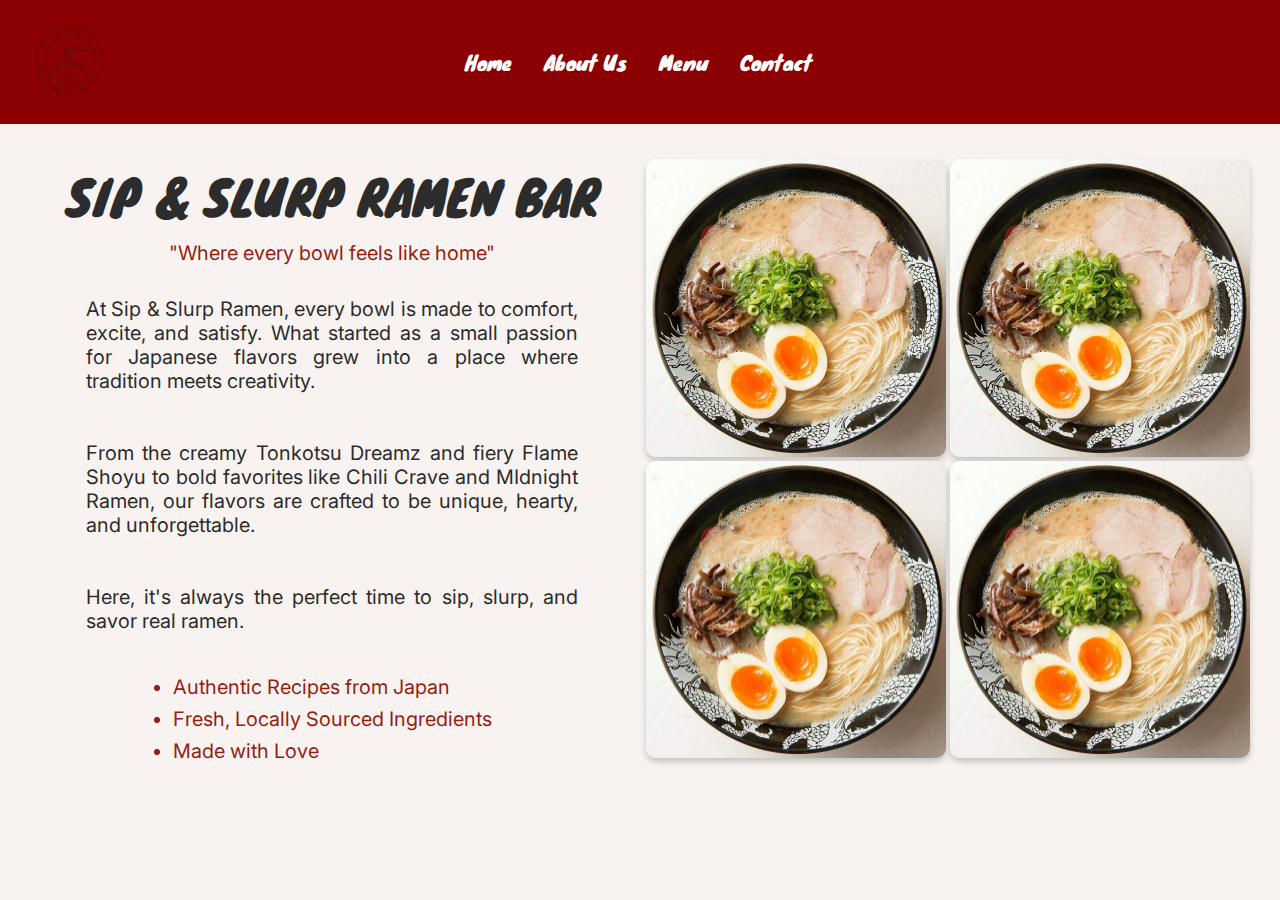
<file: Client-5/about.html>
<!DOCTYPE html>
<html lang="en">
  <head>
    <meta charset="UTF-8" />
    <meta name="viewport" content="width=device-width, initial-scale=1.0" />
    <title>About Us | Sip & Slurp Ramen Bar</title>
    <link rel="stylesheet" href="stylesheets/header-style.css">
    <link rel="stylesheet" href="stylesheets/about-style.css">
  </head>
  <body>
    <header id="page-header"></header>

    <section class="about">
      <div class="left-part">
        <div class="section-headings">
          <h1>SIP & SLURP RAMEN BAR</h1>
          <h2>"Where every bowl feels like home"</h2>
        </div>
        <div class="section-paragraphs">
          <p>
          At Sip & Slurp Ramen, every bowl is made to comfort, excite, and satisfy. What started as a small passion for Japanese flavors grew into a place where tradition meets creativity.
          </p>
          <p>
            From the creamy Tonkotsu Dreamz and fiery Flame Shoyu to bold favorites like Chili Crave and MIdnight Ramen, our flavors are crafted to be unique, hearty, and unforgettable.
          </p>
          <p>
            Here, it's always the perfect time to sip, slurp, and savor real ramen.
          </p>
        </div>
        <div class="section-list">
          <ul>
            <li>Authentic Recipes from Japan</li>
            <li>Fresh, Locally Sourced Ingredients</li>
            <li>Made with Love</li>
          </ul>
        </div>
      </div>
      <div class="right-part">
        <div class="images">
          <div class="first-container">
            <img src="images/ramen2.jpeg" alt="ramen" />
            <img src="images/ramen2.jpeg" alt="ramen" />
          </div>
          <div class="second-container">
            <img src="images/ramen2.jpeg" alt="ramen" />
            <img src="images/ramen2.jpeg" alt="ramen" />
          </div>
        </div>
      </div>
    </section>

    <script src="script.js" type="module"></script>
  </body>
</html>
</file>
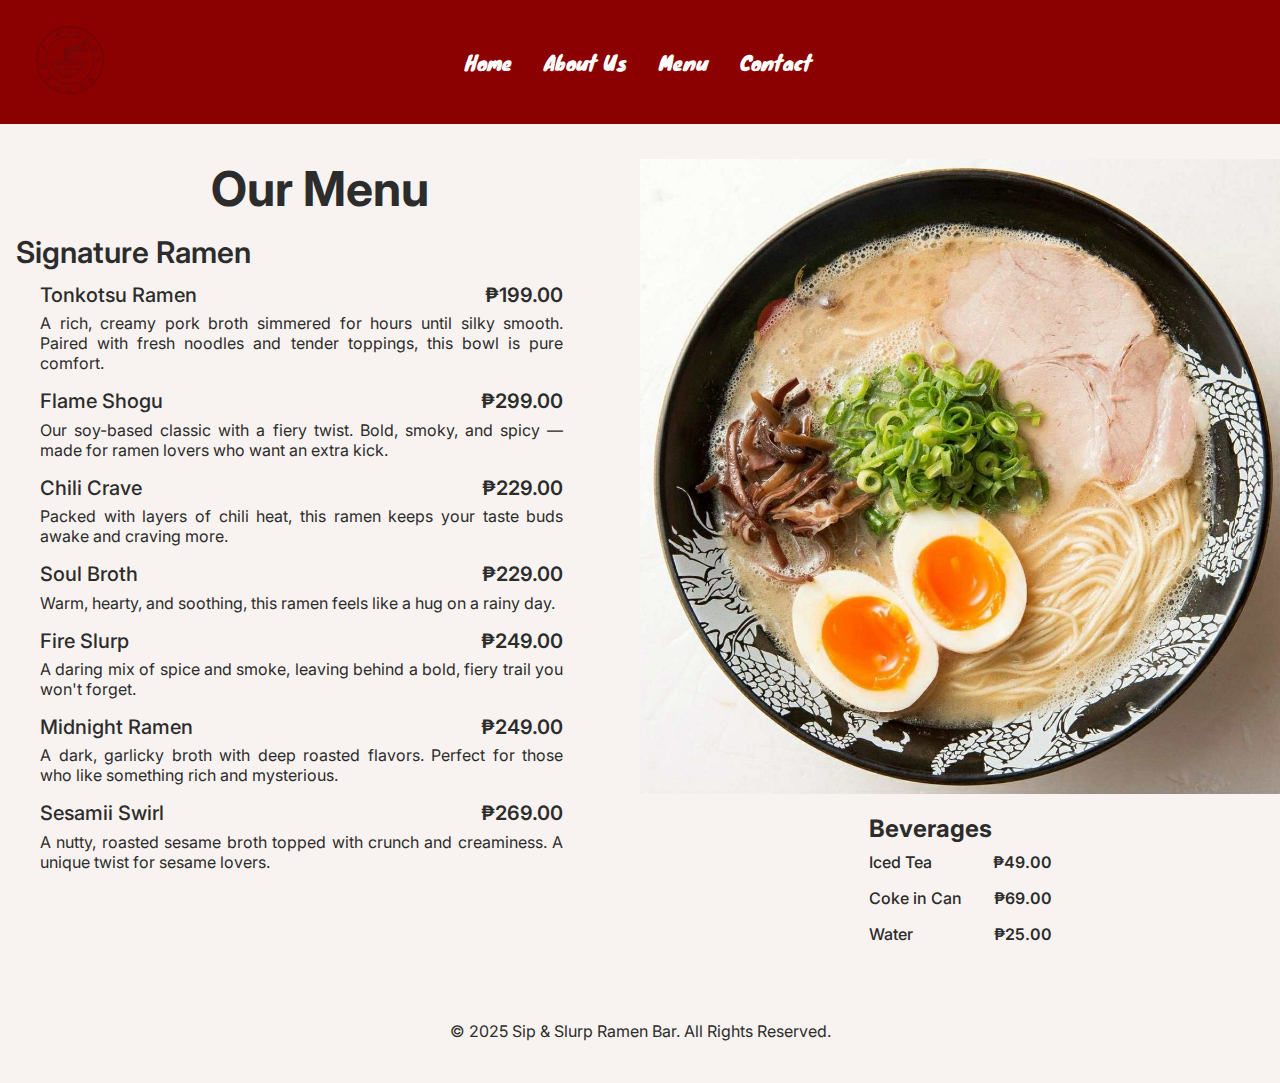
<file: Client-5/menu.html>
<!DOCTYPE html>
<html lang="en">
  <head>
    <meta charset="UTF-8" />
    <meta name="viewport" content="width=device-width, initial-scale=1.0" />
    <title>Menu - Sip & Slurp Ramen Bar</title>
    <link rel="stylesheet" href="stylesheets/header-style.css" />
    <link rel="stylesheet" href="stylesheets/menu-style.css" />
  </head>
  
  <body>
    <header id="page-header"></header>
    <main>
      <div class="left-part">
        <h1>Our Menu</h1>
        <div class="menu-list">
          <h2>Signature Ramen</h2>
          <div class="menu-container"></div>
        </div>
      </div>
      <div class="right-part">
        <div class="images">
          <img src="images/ramen2.jpeg" alt="ramen" />
        </div>
        <div class="items-container">
          <h2 class="right-subtitle">Beverages</h2>
          <div class="beverages-container"></div>
        </div>
      </div>
    </main>
    <footer>
      <p>© 2025 Sip & Slurp Ramen Bar. All Rights Reserved.</p>
    </footer>

    <script src="script.js" type="module"></script>
  </body>
</html>
</file>
<file: Client-5/stylesheets/header-style.css>
header {
  background-color: #8b0000;
  color: white;
  display: flex;
  align-items: center;
  justify-content: center;
  padding: 10px 20px;
  position: sticky;
  top: 0;
  z-index: 10;
}

.logo img {
  width: 100px;
  height: 100px;
  margin-right: 10px;
}

.logo h1 {
  font-size: 20px;
  font-weight: 700;
}

.navbar {
  display: flex;
  flex-direction: row;
  align-items: center;
  justify-content: space-between;
  width: 100%;
}

.nav-links {
  display: flex;
  gap: 2rem;
  list-style-type: none;
  flex-direction: row;
}

.hamburger {
  display: none;
  flex-direction: column;
  cursor: pointer;
}

.nav-links a {
  font-family: var(--secondary-font);
  text-decoration: none;
  color: white;
  font-weight: var(--font-medium);
  font-size: var(--text-xl);
  transition: 0.3s;
}

.nav-section {
  display: flex;
  flex-direction: row;
  align-items: center;
  padding-right: 28rem;
}

.nav-links a:hover {
  color: #ffcc00;
}

@media (max-width: 768px) {
  .navbar {
    display: flex;
    flex-direction: row;
    align-items: center;
    width: 100%;
    gap: 1.6rem;
  }

  .nav-links {
    gap: 1.8rem;
    align-items: center;
    justify-content: center;
    align-items: center;
    padding-left: 2.3rem;
  }

  .nav-links li > a {
    text-transform: uppercase;
    font-size: var(--text-lg);
  }

  .nav-section {
    width: 80%;
    gap: 0;
    justify-content: space-between;
    padding: 0;
  }

  .logo img {
    width: 100px;
    height: 100px;
  }

  .nav-links.active {
    display: flex;
  }
}

@media (max-width: 425px) {
  .hamburger {
    display: flex;
  }

  .nav-links {
    padding-left: 0;
    flex-direction: column;
    width: 100%;
    text-align: center;
    display: none;
    gap: 1rem;
    position: absolute;
    top: 130px;
    right: 0;
    background-color: rgb(230, 226, 226);
  }

  .nav-links li {
    display: inline-block;
    width: 100%;
    background-color: var(--accent-color);
  }

  .nav-links.show {
    display: flex;
  }
  
  body {
    width: 100%;
    max-width: 425px;
  }

  .nav-section {
    padding: 0;
    width: 100%;
    justify-content: flex-end;
  }

  .navbar {
    justify-content: space-between;
  }

  .hamburger > svg {
    height: 80px;
    width: 80px;
  }

  .logo > img {
    width: 110px;
    height: 110px;
    margin-right: 0;
  }

}
</file>
<file: Client-5/stylesheets/about-style.css>
@import 'defaults.css';

body {
  font-family: var(--primary-font);
  margin: 0;
  padding: 0;
  background-color: var(--bg-color);
  color: var(--text-black);
}

.images img {
  width: 300px;
  height: auto;
  border-radius: 10px;
  box-shadow: 0 4px 6px rgba(0,0,0,0.2);
}

.about {
    width: 100%;
    padding: 2.2rem 1.5rem;
    display: flex;
    flex-direction: row;
}

.about > div {
    display: flex;
    flex-direction: column;
    align-items: center;
    width: 50%;
}

.left-part {
    display: flex;
    flex-direction: column;
    align-items: center;
    gap: 2rem;
}

.section-headings {
    text-align: center;
}

.section-headings h1 {
    font-size: var(--text-5xl);
    font-family: var(--secondary-font);
    font-weight: var(--font-normal);
    margin-bottom: .5rem;
}

.section-headings h2 {
    font-size: var(--text-xl);
    color: var(--accent-color);
    font-weight: var(--font-normal);
}

.section-paragraphs {
    display: flex;
    flex-direction: column;
    gap: 3rem;
    width: 80%;
}

.section-paragraphs > p {
    font-family: var(--primary-font);
    font-size: var(--text-xl);
    color: var(--text-black);
    text-align: justify;
}

.section-list {
    padding: .6rem .5rem;
}

.section-list > ul {
    font-family: var(--primary-font);
    display: flex;
    flex-direction: column;
    gap: .5rem;
}

.section-list > ul > li {
    color: var(--accent-color);
    font-size: var(--text-xl)
}

@media (max-width: 768px) {
    .about {
        flex-direction: column;
        align-items: center;
    }

    .about > div {
        width: 100%;
    }

    .section-list {
        margin-bottom: 3rem;
    }

    .right-part {
        display: flex;
        flex-direction: column;
        align-self: center;
    }

    .images {
        width: 100%;
        display: flex;
        flex-direction: column;
    }

    .images > div {
        display: flex;
        align-items: center;
        justify-content: center;
    }
}

@media (max-width: 425px) {
    .about {
        padding: 0;
    }

    .left-part {
        padding: 0 2rem;
    }

    .section-headings h1 {
        font-size: var(--text-2xl);
    }

    .section-headings h2 {
        font-size: var(--text-lg);
    }

    .section-paragraphs {
        width: 100%;
    }

    .section-paragraphs p, .section-list > ul li {
        font-size: var(--text-md);
    }

    .first-container > img {
        width: 212px;
    }

    .second-container {
        display: none !important;
    }
}
</file>
<file: Client-5/stylesheets/menu-style.css>
@import 'defaults.css';

body {
  font-family: var(--primary-font);
  margin: 0;
  padding: 0;
  background-color: var(--bg-color);
  color: var(--text-black);
}

main {
  width: 100%;
  display: flex;
  flex-direction: row;
}

main > div {
  display: flex;
  flex-direction: column;
  align-items: center;
  padding: 2.2rem 1rem;
}

.left-part, .right-part {
  width: 50%;
}

.left-part > h1 {
  font-family: var(--primary-font);
  font-size: var(--text-5xl);
  font-weight: var(--font-bold);
  color: var(--text-black);
  text-align: center;
  margin-bottom: 1rem;
}

.menu-list > h2 {
  font-family: var(--primary-font);
  font-size: var(--text-2xl);
  font-weight: var(--font-semibold);
  text-align: start;
  color: var(--text-black);
  margin-bottom: .8rem;
}

.menu-container {
  display: flex;
  flex-direction: column;
  gap: 1rem;
  width: 90%;
  padding-left: 1.5rem;
}

.menu-items {
  display: flex;
  flex-direction: column;
  gap: .4rem;
}

.food {
  display: flex;
  flex-direction: row;
  justify-content: space-between;
  gap: 2rem;
  font-size: var(--text-xl);
}

.name {
  font-weight: var(--font-medium);
}

.price {
  font-weight: var(--font-semibold);
}

.menu-items > .description {
  font-size: var(--text-md);
  text-align: justify;
}

.right-subtitle {
  text-align: start;
  font-weight: var(--font-bold);
  margin: 1rem 0 .6rem 0;
}

.beverages-container {
  display: flex;
  flex-direction: column;
  gap: 1rem;
}

.beverage {
  display: flex;
  flex-direction: row;
  justify-content: space-between;
  align-items: center;
  gap: 2rem;
}

.images > img {
  width: 40rem;
  height: auto;
}

footer {
  margin: 2.6rem 1rem;
}

footer p {
  text-align: center;
}

@media (max-width: 768px) {
  main {
    flex-direction: column;
    align-items: center;
  }

  .left-part, .right-part {
    width: 100%;
  }

  .right-part {
    flex-direction: row-reverse;
    align-items: center;
    justify-content: space-evenly;
    padding: 1rem 0;
    margin-bottom: 1.2rem;
  }

  .images > img {
    width: 15rem;
  }
}

@media (max-width: 425px) {
  .left-part {
    padding: 0;
  }

  .left-part h1 {
    font-size: var(--text-3xl);
  }

  .menu-list {
    padding: 0 1rem;
  }

  .menu-list h2 {
    font-size: var(--text-xxl);
  }

  .food {
    font-size: var(--text-lg);
  }

  .menu-items > .description {
    font-size: var(--text-sm);
  }

  .images > img {
    width: 160px;
  }

  .items-container {
    display: flex;
    flex-direction: column;
    justify-content: center;
  }
}
</file>
